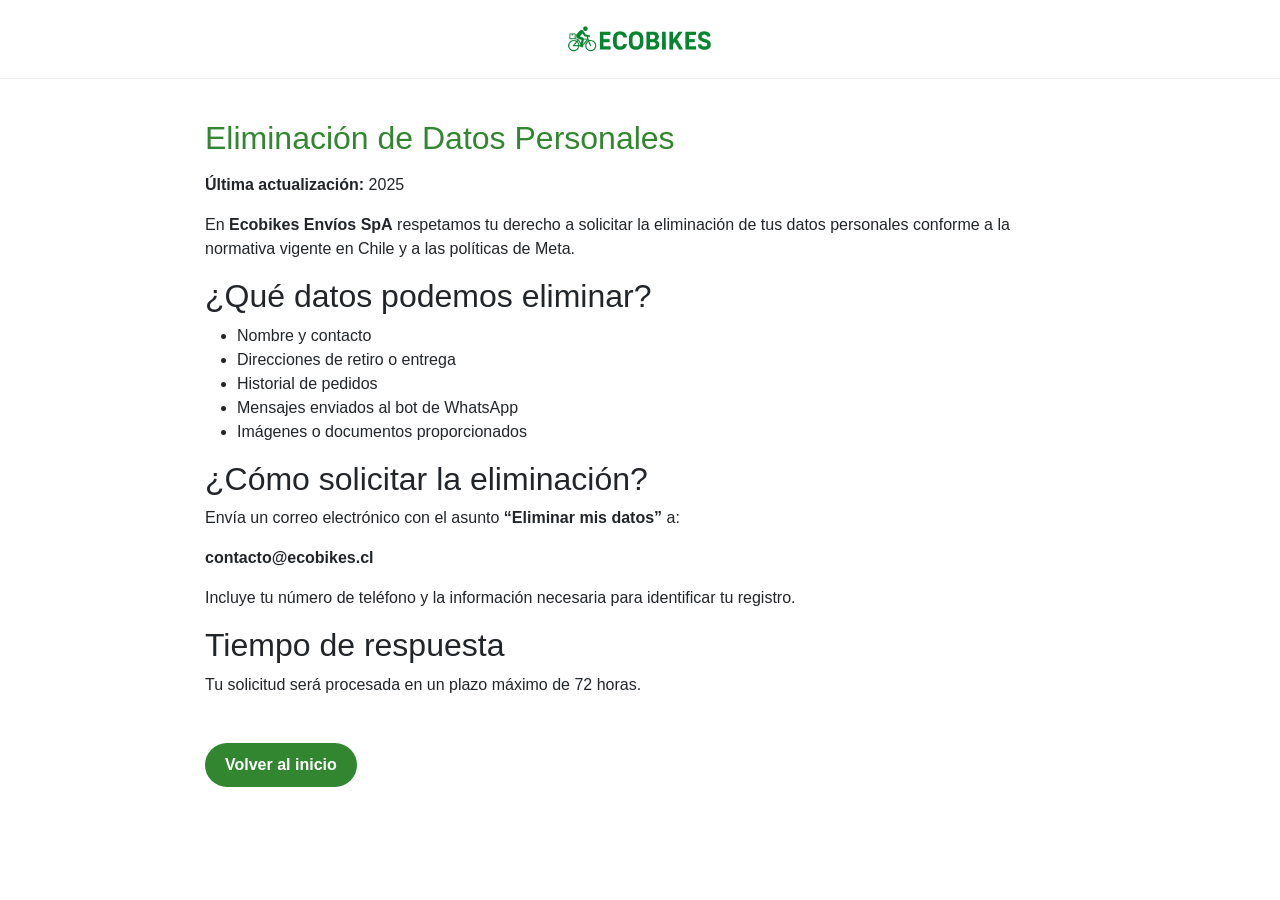
<file: delete-data.html>
<!DOCTYPE html>
<html lang="es">
<head>
<meta charset="utf-8">
<meta name="viewport" content="width=device-width, initial-scale=1.0">

<title>Eliminación de Datos - Ecobikes Envíos SpA</title>

<meta name="description" content="Instrucciones para solicitar la eliminación de tus datos personales en Ecobikes Envíos SpA.">
<meta name="robots" content="index, follow">

<meta property="og:title" content="Eliminar mis datos - Ecobikes">
<meta property="og:description" content="Solicita la eliminación de tus datos personales asociados al servicio de Ecobikes.">
<meta property="og:image" content="https://ecobikes.cl/assets/img/og-preview.jpg">
<meta property="og:url" content="https://ecobikes.cl/delete-data">

<link rel="icon" href="/assets/img/fav-icon.png">

<link rel="stylesheet" href="https://cdn.jsdelivr.net/npm/bootstrap@5.3.2/dist/css/bootstrap.min.css">

<style>
    body { font-family: Arial, sans-serif; padding-bottom: 50px; }
    header {
        background: #ffffff;
        border-bottom: 1px solid #eee;
        padding: 15px 0;
    }
    header img {
        max-width: 150px;
    }
    .content {
        max-width: 900px;
        margin: 40px auto;
        padding: 0 15px;
    }
    h1 { color: #31862f; font-size: 2rem; margin-bottom: 1rem; }
    .btn-back {
        background: #31862f;
        color: white;
        padding: 10px 20px;
        border-radius: 30px;
        text-decoration: none;
        font-weight: bold;
        display: inline-block;
        margin-top: 30px;
    }
    .btn-back:hover {
        background: #267026;
        color: white;
    }
</style>

</head>
<body>

<header class="text-center">
    <a href="index.html"><img src="assets/img/logo.png" alt="Ecobikes Logo"></a>
</header>

<div class="content">

<h1>Eliminación de Datos Personales</h1>
<p><strong>Última actualización:</strong> 2025</p>

<p>En <strong>Ecobikes Envíos SpA</strong> respetamos tu derecho a solicitar la eliminación de tus datos personales conforme a la normativa vigente en Chile y a las políticas de Meta.</p>

<h2>¿Qué datos podemos eliminar?</h2>
<ul>
    <li>Nombre y contacto</li>
    <li>Direcciones de retiro o entrega</li>
    <li>Historial de pedidos</li>
    <li>Mensajes enviados al bot de WhatsApp</li>
    <li>Imágenes o documentos proporcionados</li>
</ul>

<h2>¿Cómo solicitar la eliminación?</h2>
<p>Envía un correo electrónico con el asunto <strong>“Eliminar mis datos”</strong> a:</p>

<p><strong>contacto@ecobikes.cl</strong></p>

<p>Incluye tu número de teléfono y la información necesaria para identificar tu registro.</p>

<h2>Tiempo de respuesta</h2>
<p>Tu solicitud será procesada en un plazo máximo de 72 horas.</p>

<a href="index.html" class="btn-back"><i class="fa fa-arrow-left"></i> Volver al inicio</a>

</div>

</body>
</html>
</file>
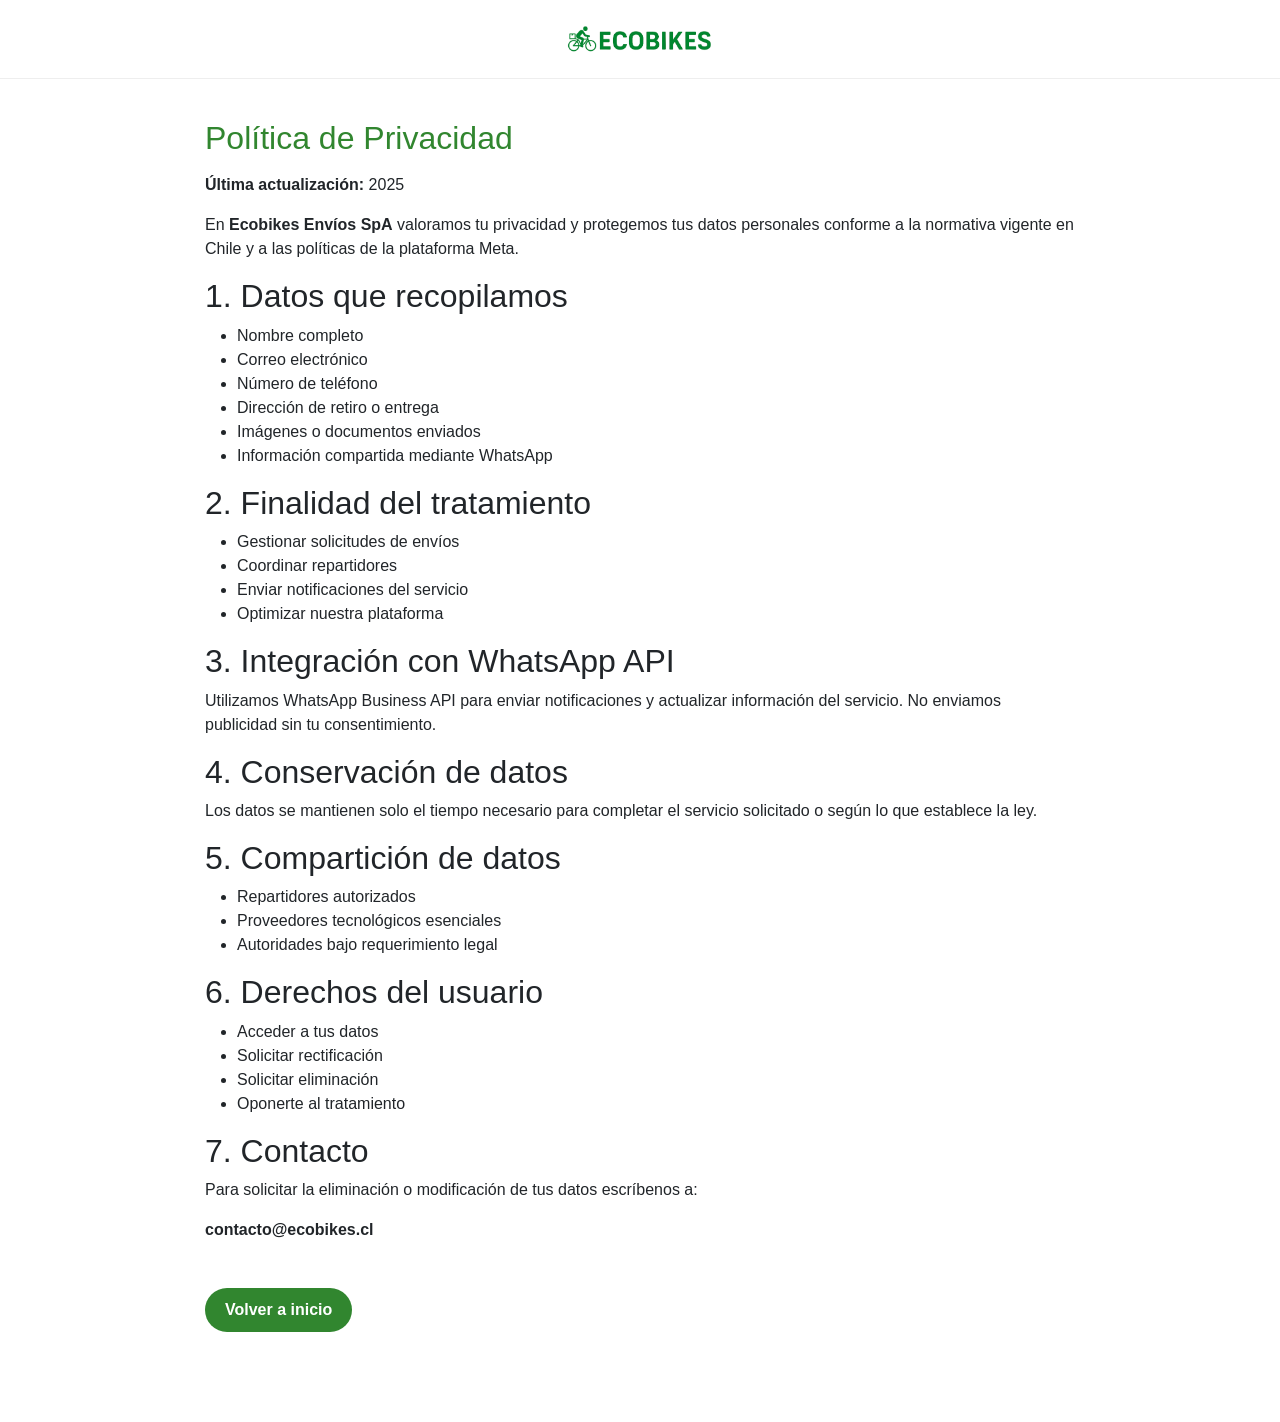
<file: privacy.html>
<!DOCTYPE html>
<html lang="es">
<head>
<meta charset="utf-8">
<meta name="viewport" content="width=device-width, initial-scale=1.0">

<title>Política de Privacidad - Ecobikes Envíos SpA</title>

<!-- SEO -->
<meta name="description" content="Política de privacidad de Ecobikes Envíos SpA. Información sobre cómo protegemos y tratamos tus datos personales.">
<meta name="robots" content="index, follow">

<!-- Social share -->
<meta property="og:title" content="Política de Privacidad - Ecobikes">
<meta property="og:description" content="Conoce cómo Ecobikes protege tus datos personales.">
<meta property="og:image" content="https://ecobikes.cl/assets/img/og-preview.jpg">
<meta property="og:url" content="https://ecobikes.cl/privacy">

<link rel="icon" href="/assets/img/fav-icon.png">
<link rel="stylesheet" href="https://cdn.jsdelivr.net/npm/bootstrap@5.3.2/dist/css/bootstrap.min.css">

<style>
    body { font-family: Arial, sans-serif; padding-bottom: 50px; }
    header {
        background: #ffffff;
        border-bottom: 1px solid #eee;
        padding: 15px 0;
    }
    header img {
        max-width: 150px;
    }
    .content {
        max-width: 900px;
        margin: 40px auto;
        padding: 0 15px;
    }
    h1 { color: #31862f; font-size: 2rem; margin-bottom: 1rem; }
    .btn-back {
        background: #31862f;
        color: white;
        padding: 10px 20px;
        border-radius: 30px;
        text-decoration: none;
        font-weight: bold;
        display: inline-block;
        margin-top: 30px;
    }
    .btn-back:hover {
        background: #267026;
        color: white;
    }
</style>

</head>
<body>

<header class="text-center">
    <a href="/"><img src="assets/img/logo.png" alt="Ecobikes Logo"></a>
</header>

<div class="content">

<h1>Política de Privacidad</h1>
<p><strong>Última actualización:</strong> 2025</p>

<p>En <strong>Ecobikes Envíos SpA</strong> valoramos tu privacidad y protegemos tus datos personales conforme a la normativa vigente en Chile y a las políticas de la plataforma Meta.</p>

<h2>1. Datos que recopilamos</h2>
<ul>
    <li>Nombre completo</li>
    <li>Correo electrónico</li>
    <li>Número de teléfono</li>
    <li>Dirección de retiro o entrega</li>
    <li>Imágenes o documentos enviados</li>
    <li>Información compartida mediante WhatsApp</li>
</ul>

<h2>2. Finalidad del tratamiento</h2>
<ul>
    <li>Gestionar solicitudes de envíos</li>
    <li>Coordinar repartidores</li>
    <li>Enviar notificaciones del servicio</li>
    <li>Optimizar nuestra plataforma</li>
</ul>

<h2>3. Integración con WhatsApp API</h2>
<p>Utilizamos WhatsApp Business API para enviar notificaciones y actualizar información del servicio. No enviamos publicidad sin tu consentimiento.</p>

<h2>4. Conservación de datos</h2>
<p>Los datos se mantienen solo el tiempo necesario para completar el servicio solicitado o según lo que establece la ley.</p>

<h2>5. Compartición de datos</h2>
<ul>
    <li>Repartidores autorizados</li>
    <li>Proveedores tecnológicos esenciales</li>
    <li>Autoridades bajo requerimiento legal</li>
</ul>

<h2>6. Derechos del usuario</h2>
<ul>
    <li>Acceder a tus datos</li>
    <li>Solicitar rectificación</li>
    <li>Solicitar eliminación</li>
    <li>Oponerte al tratamiento</li>
</ul>

<h2>7. Contacto</h2>
<p>Para solicitar la eliminación o modificación de tus datos escríbenos a:</p>
<p><strong>contacto@ecobikes.cl</strong></p>

<a href="index.html" class="btn-back"><i class="fa fa-arrow-left"></i> Volver a inicio</a>

</div>

</body>
</html>
</file>
